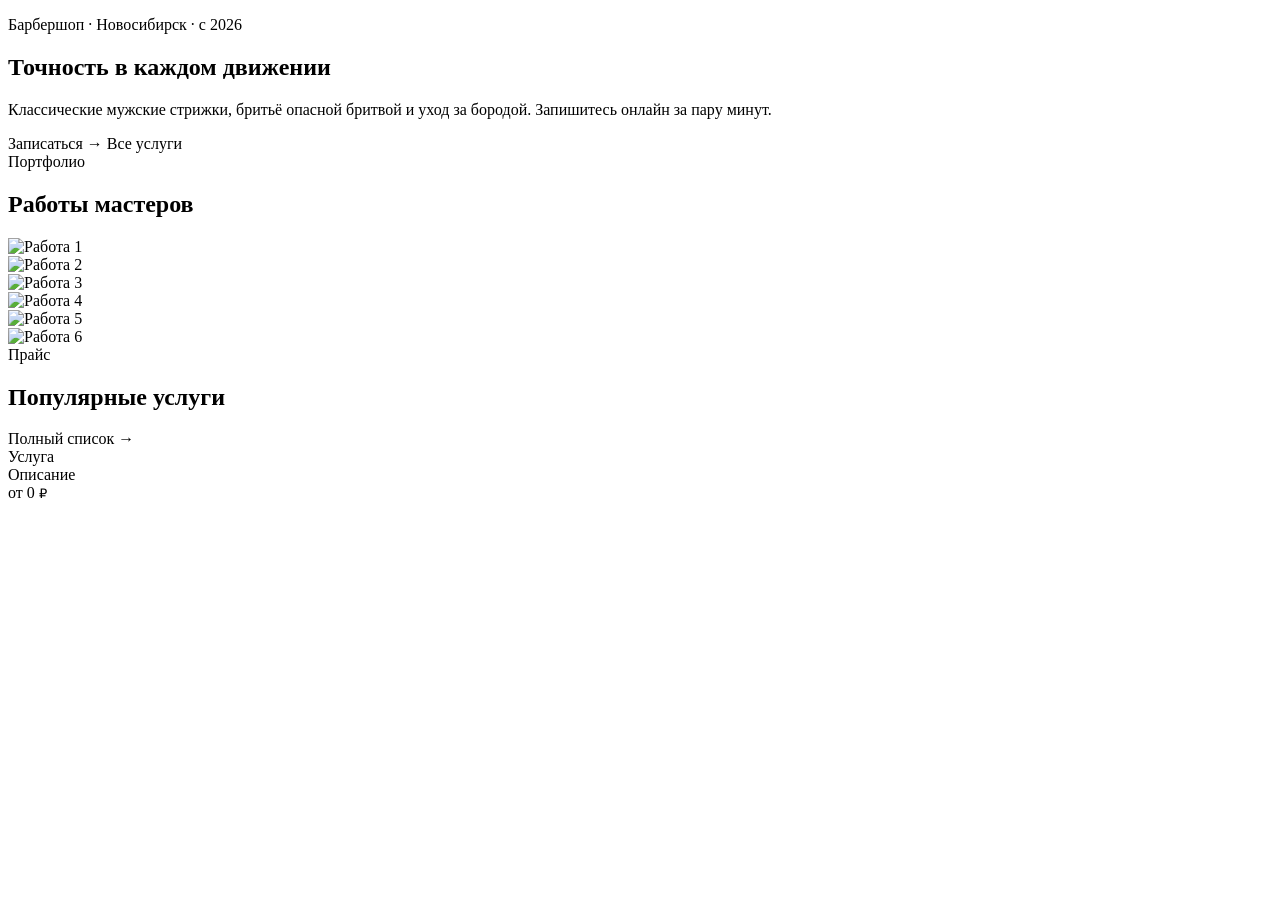
<file: oop-java/barbershop/src/main/resources/templates/index.html>
<!DOCTYPE html>
<html xmlns:th="http://www.thymeleaf.org" lang="ru">
<head th:replace="~{fragments/fragments :: head('ОСТРИЁ')}"></head>
<body>

<header th:replace="~{fragments/fragments :: header('home')}"></header>

<!-- HERO -->
<section class="hero">
    <div class="wrap">
        <p class="eyebrow">Барбершоп · Новосибирск · с 2026</p>
        <h1>Точность в каждом движении</h1>
        <p class="sub">Классические мужские стрижки, бритьё опасной бритвой и уход
            за бородой. Запишитесь онлайн за пару минут.</p>
        <div class="cta-row">
            <a class="btn" th:href="@{/booking}">Записаться <span class="arr">→</span></a>
            <a class="btn ghost" th:href="@{/services}">Все услуги</a>
        </div>
    </div>
</section>

<!-- РАБОТЫ МАСТЕРОВ -->
<section class="block ba-band">
    <div class="wrap">
        <div class="sec-head">
            <div>
                <span class="eyebrow">Портфолио</span>
                <h2>Работы мастеров</h2>
            </div>
        </div>
        <div class="works-grid">
            <div class="work"><img th:src="@{/images/works/work-1.jpg}" alt="Работа 1"/></div>
            <div class="work"><img th:src="@{/images/works/work-2.jpg}" alt="Работа 2"/></div>
            <div class="work"><img th:src="@{/images/works/work-3.jpg}" alt="Работа 3"/></div>
            <div class="work"><img th:src="@{/images/works/work-4.jpg}" alt="Работа 4"/></div>
            <div class="work"><img th:src="@{/images/works/work-5.jpg}" alt="Работа 5"/></div>
            <div class="work"><img th:src="@{/images/works/work-6.jpg}" alt="Работа 6"/></div>
        </div>
    </div>
</section>

<!-- УСЛУГИ (превью) -->
<section class="block">
    <div class="wrap">
        <div class="sec-head">
            <div>
                <span class="eyebrow">Прайс</span>
                <h2>Популярные услуги</h2>
            </div>
            <a class="svc-book" th:href="@{/services}">Полный список →</a>
        </div>
        <div class="svc-list">
            <div class="svc" th:each="s : ${topServices}">
                <div class="nm" th:text="${s.name}">Услуга</div>
                <div class="desc" th:text="${s.description}">Описание</div>
                <div class="price">
                    от <span th:text="${#numbers.formatInteger(s.priceRub, 1, 'WHITESPACE')}">0</span>
                    <small>₽</small>
                </div>
            </div>
        </div>
    </div>
</section>

<footer th:replace="~{fragments/fragments :: contacts}"></footer>

</body>
</html>
</file>
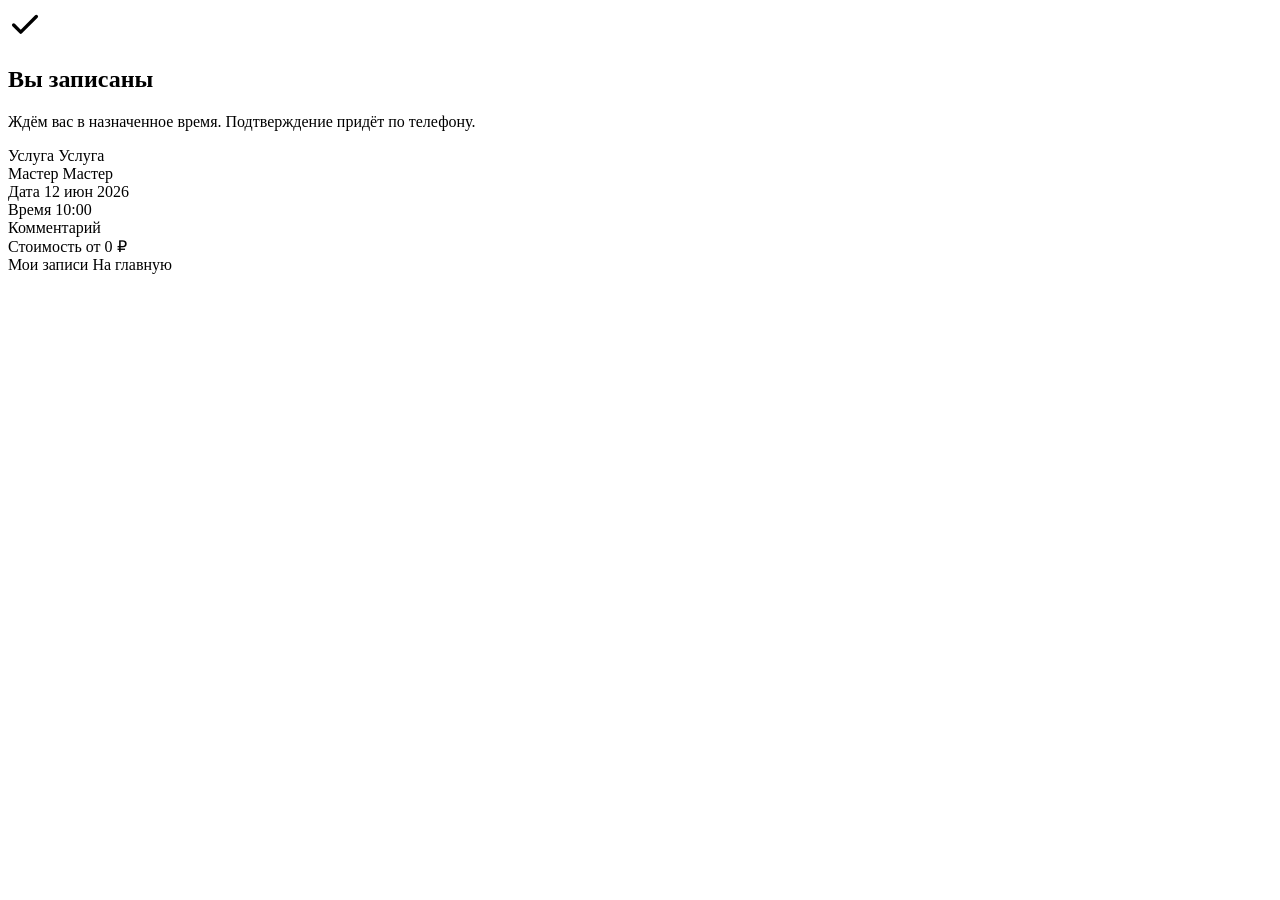
<file: oop-java/barbershop/src/main/resources/templates/booking-success.html>
<!DOCTYPE html>
<html xmlns:th="http://www.thymeleaf.org" lang="ru">
<head th:replace="~{fragments/fragments :: head('Запись создана — ОСТРИЁ')}"></head>
<body>

<header th:replace="~{fragments/fragments :: header('')}"></header>

<div class="booking-wrap wrap">
    <div class="bk-success">
        <div class="bk-check">
            <svg width="34" height="34" viewBox="0 0 24 24" fill="none"
                 stroke="currentColor" stroke-width="2.4" stroke-linecap="round" stroke-linejoin="round">
                <polyline points="20 6 9 17 4 12"></polyline>
            </svg>
        </div>
        <h2>Вы записаны</h2>
        <p class="lead">Ждём вас в назначенное время. Подтверждение придёт по телефону.</p>

        <div class="bk-recap">
            <div class="r-row">
                <span class="r-k">Услуга</span>
                <span class="r-v" th:text="${appt.service.name}">Услуга</span>
            </div>
            <div class="r-row">
                <span class="r-k">Мастер</span>
                <span class="r-v" th:text="${appt.master.name}">Мастер</span>
            </div>
            <div class="r-row">
                <span class="r-k">Дата</span>
                <span class="r-v" th:text="${dateLabel}">12 июн 2026</span>
            </div>
            <div class="r-row">
                <span class="r-k">Время</span>
                <span class="r-v" th:text="${time}">10:00</span>
            </div>
            <div class="r-row" th:if="${appt.comment != null and !appt.comment.isBlank()}">
                <span class="r-k">Комментарий</span>
                <span class="r-v" th:text="${appt.comment}"></span>
            </div>
            <div class="r-row">
                <span class="r-k">Стоимость</span>
                <span class="r-v">
                    от <span th:text="${#numbers.formatInteger(appt.service.priceRub, 1, 'WHITESPACE')}">0</span> ₽
                </span>
            </div>
        </div>

        <div class="bk-success-actions">
            <a class="btn" th:href="@{/cabinet}">Мои записи</a>
            <a class="btn ghost" th:href="@{/}">На главную</a>
        </div>
    </div>
</div>

</body>
</html>
</file>
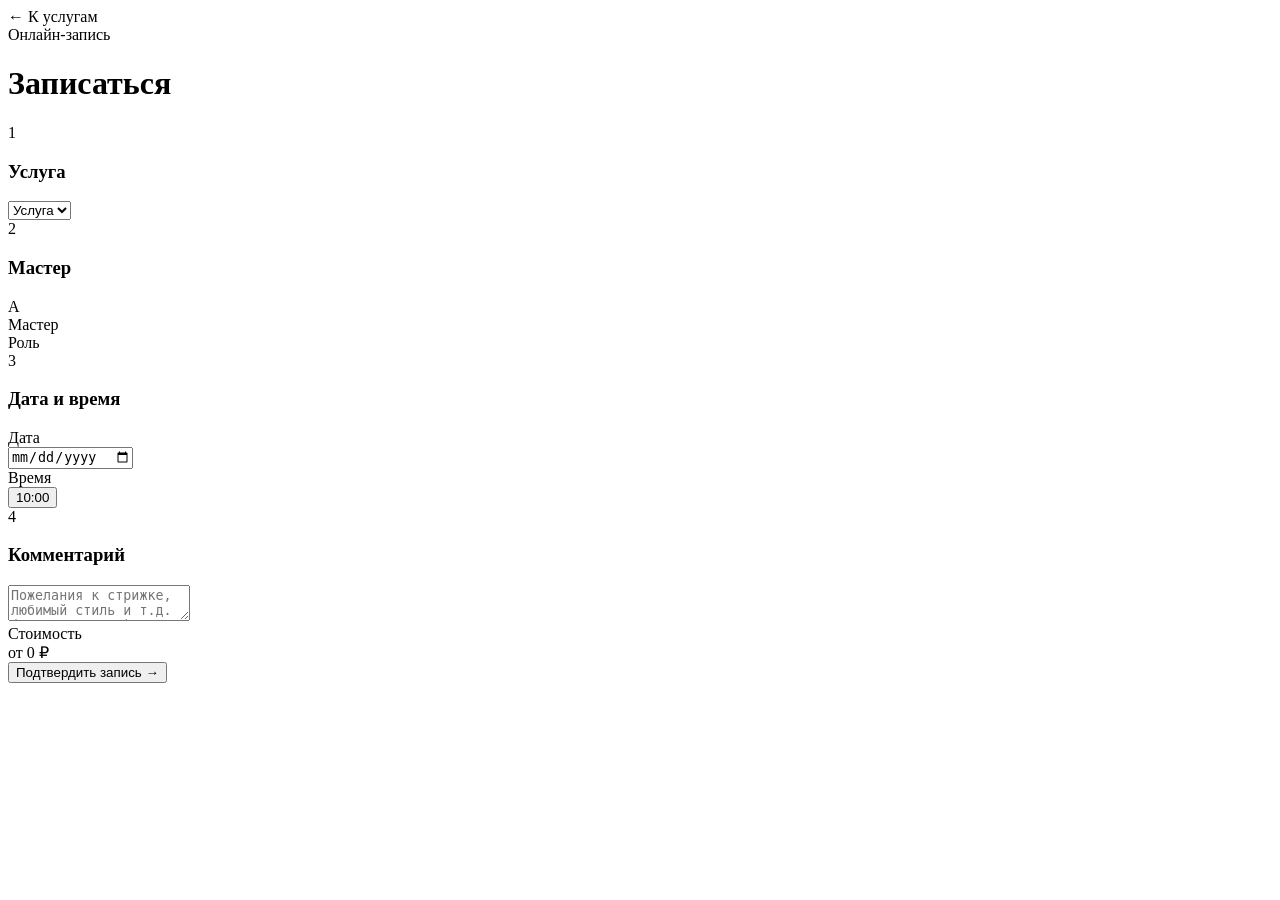
<file: oop-java/barbershop/src/main/resources/templates/booking.html>
<!DOCTYPE html>
<html xmlns:th="http://www.thymeleaf.org" lang="ru">
<head th:replace="~{fragments/fragments :: head('Запись — ОСТРИЁ')}"></head>
<body>

<header th:replace="~{fragments/fragments :: header('')}"></header>

<div class="booking-wrap wrap">
    <a class="bk-back" th:href="@{/services}">← К услугам</a>

    <div class="bk-head">
        <span class="eyebrow">Онлайн-запись</span>
        <h1>Записаться</h1>
    </div>

    <form th:action="@{/booking}" th:object="${form}" method="post">

        <!-- ШАГ 1: УСЛУГА -->
        <div class="bk-step">
            <div class="slbl"><span class="num">1</span><h3>Услуга</h3></div>
            <div class="bk-select">
                <select th:field="*{serviceId}" id="serviceSelect">
                    <option th:each="s : ${services}"
                            th:value="${s.id}"
                            th:attr="data-price=${s.priceRub}"
                            th:text="${s.name + ' — от ' + #numbers.formatInteger(s.priceRub, 1, 'WHITESPACE') + ' ₽'}">
                        Услуга
                    </option>
                </select>
            </div>
        </div>

        <!-- ШАГ 2: МАСТЕР -->
        <div class="bk-step">
            <div class="slbl"><span class="num">2</span><h3>Мастер</h3></div>
            <input type="hidden" th:field="*{masterId}" id="masterId"/>
            <div class="masters">
                <div class="master" th:each="m : ${masters}"
                     th:attr="data-mid=${m.id}">
                    <div class="av" th:text="${m.initials}">А</div>
                    <div>
                        <div class="mn" th:text="${m.name}">Мастер</div>
                        <div class="mr" th:text="${m.role}">Роль</div>
                    </div>
                </div>
            </div>
        </div>

        <!-- ШАГ 3: ДАТА И ВРЕМЯ -->
        <div class="bk-step">
            <div class="slbl"><span class="num">3</span><h3>Дата и время</h3></div>
            <div class="bk-row">
                <div>
                    <div class="sub-lbl">Дата</div>
                    <input class="inp" type="date" th:field="*{date}"
                           th:value="${today}" th:min="${today}"/>
                </div>
                <div>
                    <div class="sub-lbl">Время</div>
                    <input type="hidden" th:field="*{time}" id="timeField"/>
                    <div class="times">
                        <button type="button" class="time" th:each="t : ${slots}"
                                th:attr="data-t=${t}" th:text="${t}">10:00</button>
                    </div>
                </div>
            </div>
        </div>

        <!-- ШАГ 4: КОММЕНТАРИЙ -->
        <div class="bk-step">
            <div class="slbl"><span class="num">4</span><h3>Комментарий</h3></div>
            <textarea class="inp" th:field="*{comment}"
                      placeholder="Пожелания к стрижке, любимый стиль и т.д. (необязательно)"></textarea>
        </div>

        <!-- ПОДТВЕРЖДЕНИЕ -->
        <div class="bk-confirm">
            <div class="bk-total">
                <div class="t-lbl">Стоимость</div>
                <div class="t-val" id="bkPrice">—</div>
            </div>
            <button type="submit" class="btn lg">Подтвердить запись <span class="arr">→</span></button>
        </div>

        <p class="bk-err" th:if="${error}" th:text="${error}"></p>
    </form>
</div>

<script th:inline="none">
    var select = document.getElementById('serviceSelect');
    var priceBox = document.getElementById('bkPrice');
    var masterHidden = document.getElementById('masterId');
    var timeHidden = document.getElementById('timeField');

    function updatePrice() {
        var opt = select.options[select.selectedIndex];
        if (!opt) { priceBox.textContent = '—'; return; }
        var p = opt.getAttribute('data-price');
        priceBox.textContent = 'от ' + Number(p).toLocaleString('ru-RU') + ' ₽';
    }
    select.addEventListener('change', updatePrice);
    updatePrice();

    document.querySelectorAll('.master').forEach(function (card) {
        card.addEventListener('click', function () {
            document.querySelectorAll('.master').forEach(function (c) { c.classList.remove('sel'); });
            card.classList.add('sel');
            masterHidden.value = card.getAttribute('data-mid');
        });
        if (masterHidden.value && card.getAttribute('data-mid') === masterHidden.value) {
            card.classList.add('sel');
        }
    });

    document.querySelectorAll('.time').forEach(function (pill) {
        pill.addEventListener('click', function () {
            document.querySelectorAll('.time').forEach(function (p) { p.classList.remove('sel'); });
            pill.classList.add('sel');
            timeHidden.value = pill.getAttribute('data-t');
        });
        if (timeHidden.value && pill.getAttribute('data-t') === timeHidden.value) {
            pill.classList.add('sel');
        }
    });
</script>

</body>
</html>
</file>
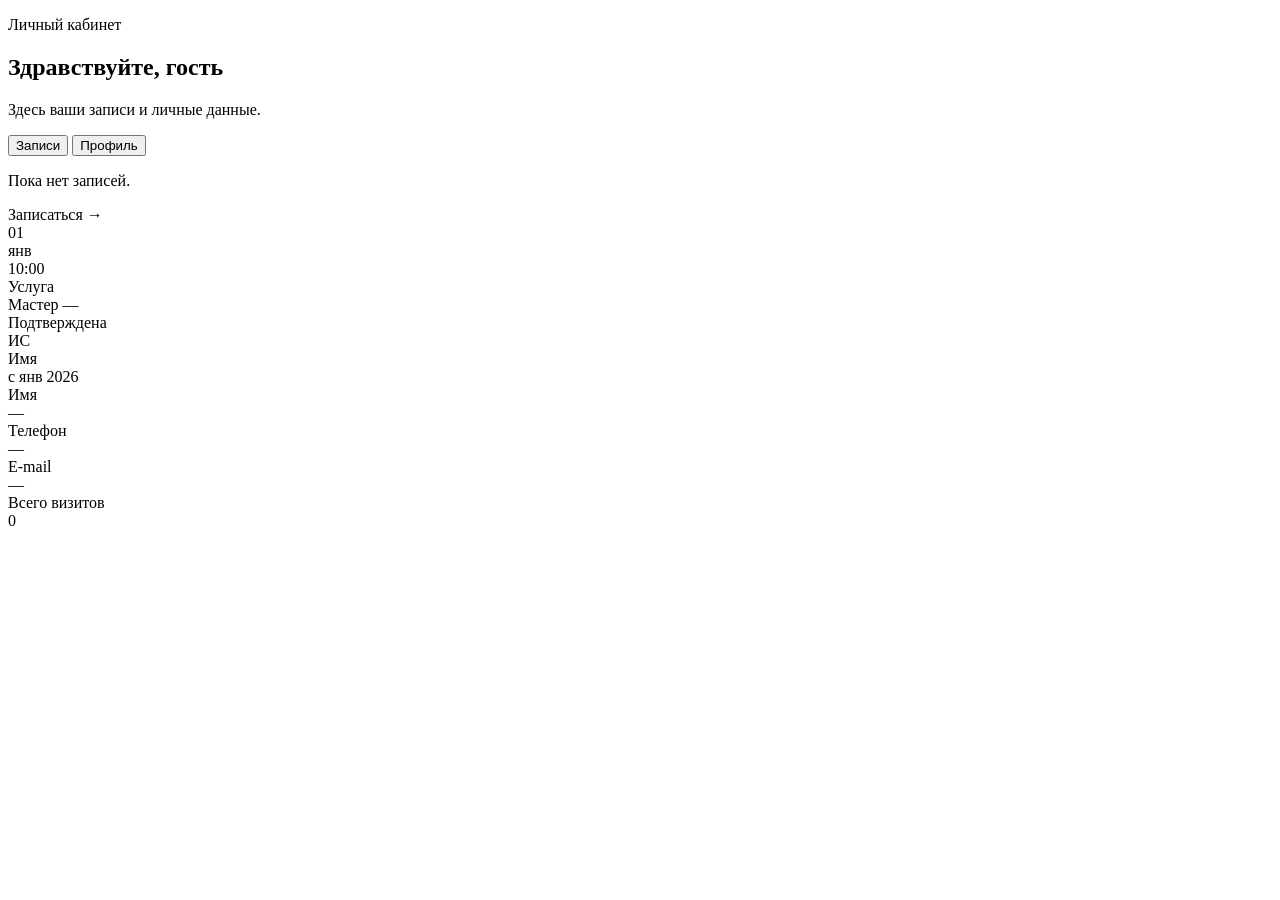
<file: oop-java/barbershop/src/main/resources/templates/cabinet.html>
<!DOCTYPE html>
<html xmlns:th="http://www.thymeleaf.org" lang="ru">
<head th:replace="~{fragments/fragments :: head('Личный кабинет — ОСТРИЁ')}"></head>
<body>

<header th:replace="~{fragments/fragments :: header('account')}"></header>

<section class="lk-head">
    <div class="wrap">
        <p class="eyebrow">Личный кабинет</p>
        <h1>Здравствуйте, <span th:text="${firstName}">гость</span></h1>
        <p class="sub">Здесь ваши записи и личные данные.</p>

        <div class="tabs">
            <button class="tab active" data-tab="appts">Записи</button>
            <button class="tab" data-tab="profile">Профиль</button>
        </div>
    </div>
</section>

<!-- ВКЛАДКА: ЗАПИСИ -->
<div class="tab-panel show" id="panel-appts">
    <div class="wrap">
        <div th:if="${appts.isEmpty()}" class="empty-state">
            <p>Пока нет записей.</p>
            <a class="btn" th:href="@{/booking}">Записаться <span class="arr">→</span></a>
        </div>

        <div th:unless="${appts.isEmpty()}">
            <div class="appt" th:each="a : ${appts}">
                <div class="date">
                    <div class="d" th:text="${a.day}">01</div>
                    <div class="m" th:text="${a.month}">янв</div>
                    <div class="t" th:text="${a.time}">10:00</div>
                </div>
                <div>
                    <div class="nm" th:text="${a.serviceName}">Услуга</div>
                    <div class="meta">Мастер <span th:text="${a.masterName}">—</span></div>
                </div>
                <span class="status" th:classappend="${a.statusClass}"
                      th:text="${a.statusLabel}">Подтверждена</span>
            </div>
        </div>
    </div>
</div>

<!-- ВКЛАДКА: ПРОФИЛЬ -->
<div class="tab-panel" id="panel-profile">
    <div class="wrap">
        <div class="prof">
            <div class="prof-card">
                <div class="avatar" th:text="${initials}">ИС</div>
                <div class="pname" th:text="${currentUser.fullName}">Имя</div>
                <div class="pmail" th:text="${memberSince}">с янв 2026</div>
            </div>
            <div>
                <div class="field-row">
                    <div class="field">
                        <label>Имя</label>
                        <div class="val" th:text="${currentUser.fullName}">—</div>
                    </div>
                    <div class="field">
                        <label>Телефон</label>
                        <div class="val" th:text="${currentUser.phone}">—</div>
                    </div>
                </div>
                <div class="field-row">
                    <div class="field">
                        <label>E-mail</label>
                        <div class="val" th:text="${currentUser.email}">—</div>
                    </div>
                    <div class="field">
                        <label>Всего визитов</label>
                        <div class="val" th:text="${visits}">0</div>
                    </div>
                </div>
            </div>
        </div>
    </div>
</div>

<footer th:replace="~{fragments/fragments :: contacts}"></footer>

<script th:inline="none">
    document.querySelectorAll('.tab').forEach(function (btn) {
        btn.addEventListener('click', function () {
            document.querySelectorAll('.tab').forEach(function (b) { b.classList.remove('active'); });
            document.querySelectorAll('.tab-panel').forEach(function (p) { p.classList.remove('show'); });
            btn.classList.add('active');
            document.getElementById('panel-' + btn.dataset.tab).classList.add('show');
        });
    });
</script>

</body>
</html>
</file>
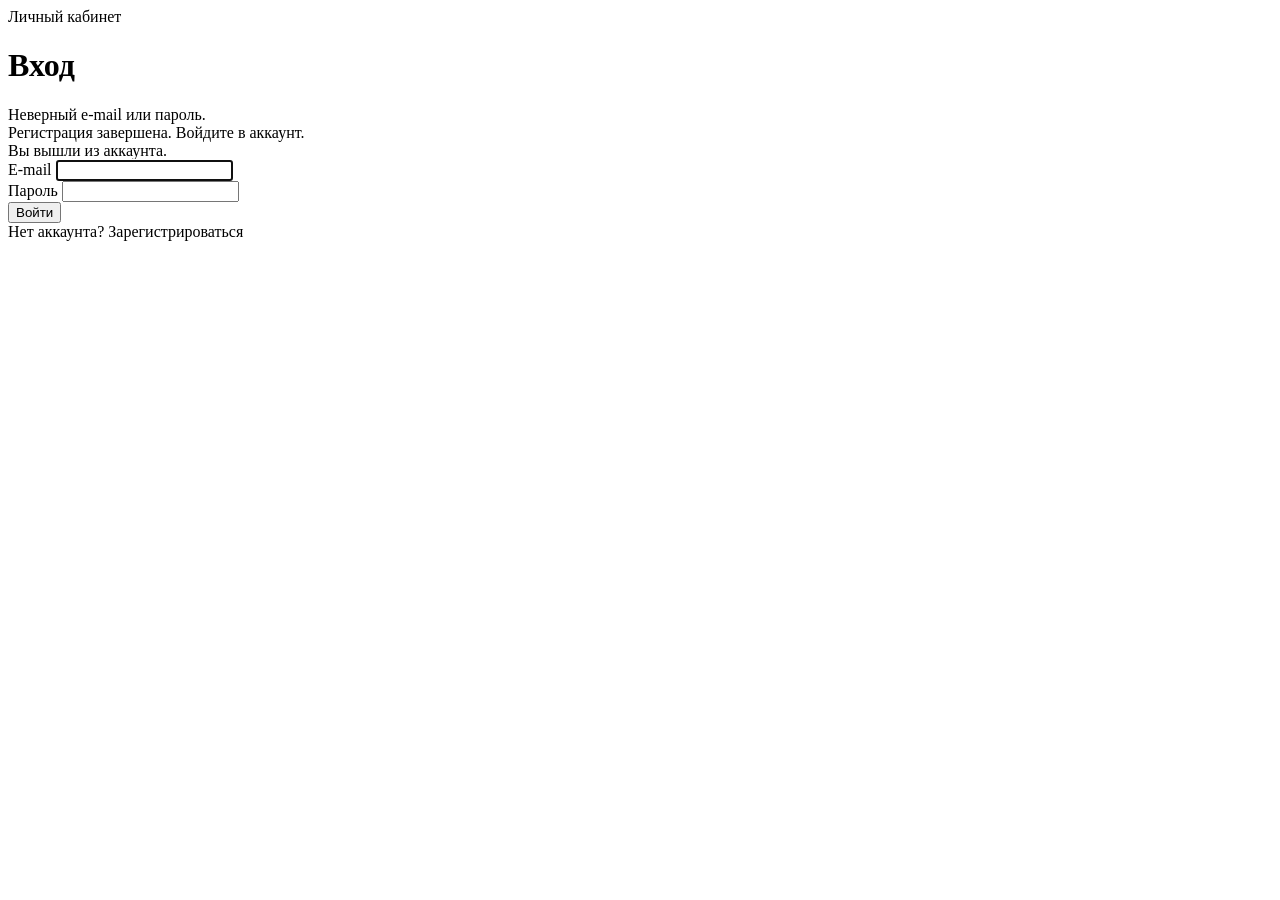
<file: oop-java/barbershop/src/main/resources/templates/login.html>
<!DOCTYPE html>
<html xmlns:th="http://www.thymeleaf.org" lang="ru">
<head th:replace="~{fragments/fragments :: head('Вход — ОСТРИЁ')}"></head>
<body>

<header th:replace="~{fragments/fragments :: header('')}"></header>

<div class="auth-wrap wrap">
    <div class="auth-card">
        <span class="eyebrow">Личный кабинет</span>
        <h1>Вход</h1>

        <div class="auth-msg err" th:if="${param.error}">
            Неверный e-mail или пароль.
        </div>
        <div class="auth-msg ok" th:if="${param.registered}">
            Регистрация завершена. Войдите в аккаунт.
        </div>
        <div class="auth-msg ok" th:if="${param.logout}">
            Вы вышли из аккаунта.
        </div>

        <form th:action="@{/login}" method="post">
            <div class="auth-field">
                <label>E-mail</label>
                <input class="inp" type="email" name="username" required autofocus/>
            </div>
            <div class="auth-field">
                <label>Пароль</label>
                <input class="inp" type="password" name="password" required/>
            </div>
            <button type="submit" class="btn full lg">Войти</button>
        </form>

        <div class="auth-foot">
            Нет аккаунта? <a th:href="@{/register}">Зарегистрироваться</a>
        </div>
    </div>
</div>

</body>
</html>
</file>
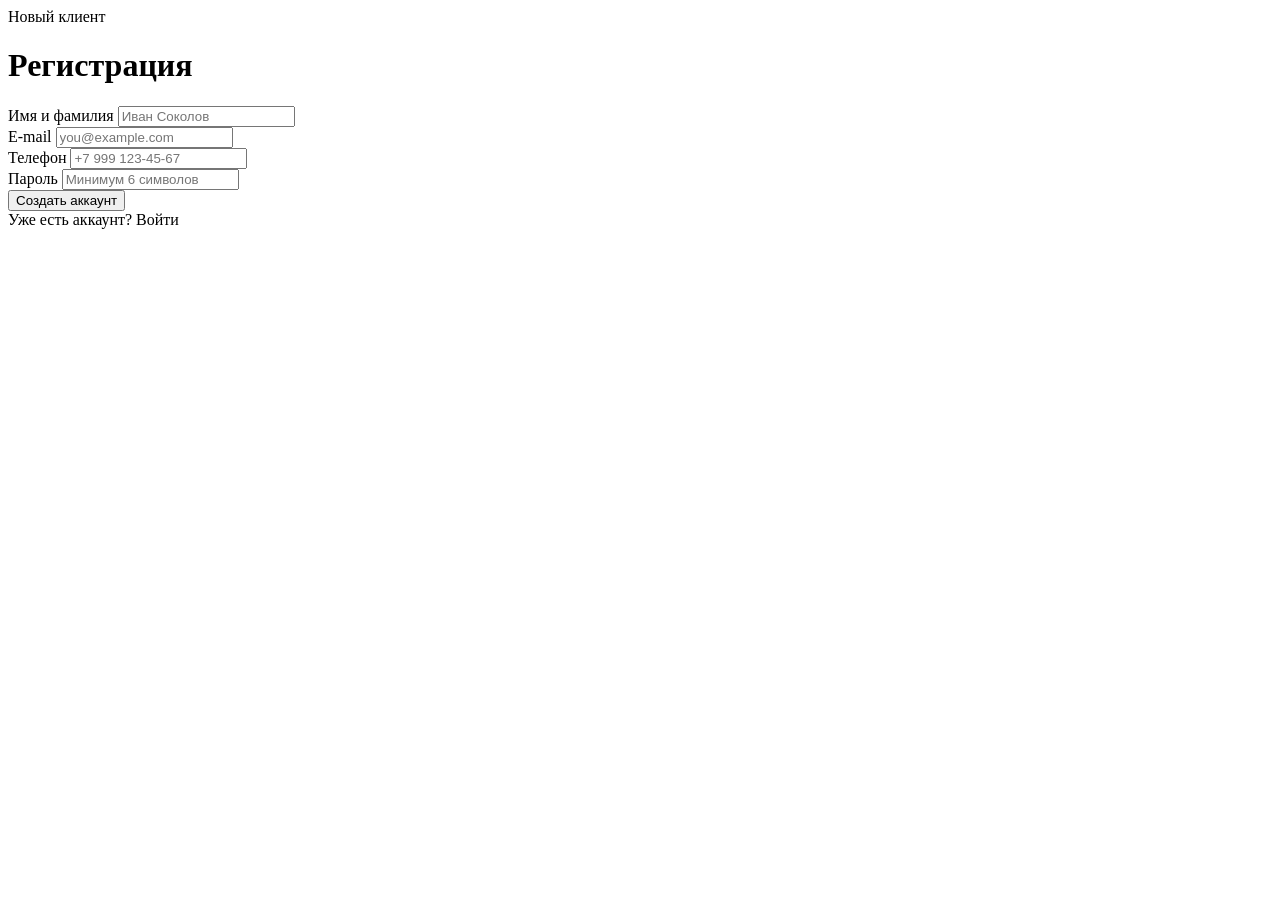
<file: oop-java/barbershop/src/main/resources/templates/register.html>
<!DOCTYPE html>
<html xmlns:th="http://www.thymeleaf.org" lang="ru">
<head th:replace="~{fragments/fragments :: head('Регистрация — ОСТРИЁ')}"></head>
<body>

<header th:replace="~{fragments/fragments :: header('')}"></header>

<div class="auth-wrap wrap">
    <div class="auth-card">
        <span class="eyebrow">Новый клиент</span>
        <h1>Регистрация</h1>

        <form th:action="@{/register}" th:object="${form}" method="post">
            <div class="auth-field">
                <label>Имя и фамилия</label>
                <input class="inp" type="text" th:field="*{fullName}" placeholder="Иван Соколов"/>
                <div class="field-err" th:if="${#fields.hasErrors('fullName')}" th:errors="*{fullName}"></div>
            </div>
            <div class="auth-field">
                <label>E-mail</label>
                <input class="inp" type="email" th:field="*{email}" placeholder="you@example.com"/>
                <div class="field-err" th:if="${#fields.hasErrors('email')}" th:errors="*{email}"></div>
            </div>
            <div class="auth-field">
                <label>Телефон</label>
                <input class="inp" type="text" th:field="*{phone}" placeholder="+7 999 123-45-67"/>
                <div class="field-err" th:if="${#fields.hasErrors('phone')}" th:errors="*{phone}"></div>
            </div>
            <div class="auth-field">
                <label>Пароль</label>
                <input class="inp" type="password" th:field="*{password}" placeholder="Минимум 6 символов"/>
                <div class="field-err" th:if="${#fields.hasErrors('password')}" th:errors="*{password}"></div>
            </div>
            <button type="submit" class="btn full lg">Создать аккаунт</button>
        </form>

        <div class="auth-foot">
            Уже есть аккаунт? <a th:href="@{/login}">Войти</a>
        </div>
    </div>
</div>

</body>
</html>
</file>
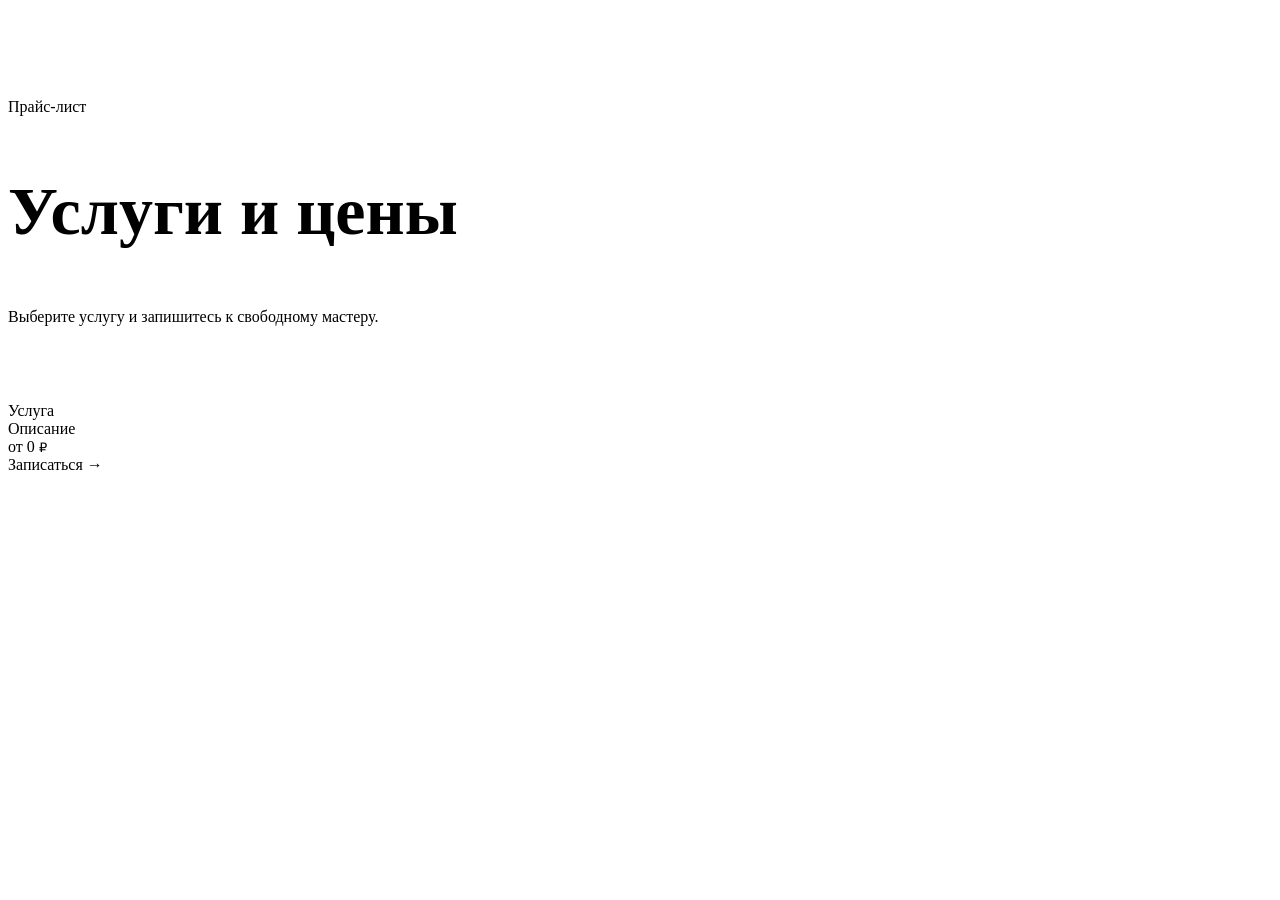
<file: oop-java/barbershop/src/main/resources/templates/services.html>
<!DOCTYPE html>
<html xmlns:th="http://www.thymeleaf.org" lang="ru">
<head th:replace="~{fragments/fragments :: head('Услуги и цены — ОСТРИЁ')}"></head>
<body>

<header th:replace="~{fragments/fragments :: header('services')}"></header>

<section class="hero" style="padding:74px 0 40px">
    <div class="wrap">
        <p class="eyebrow">Прайс-лист</p>
        <h1 style="font-size:clamp(40px,6vw,68px)">Услуги и цены</h1>
        <p class="sub">Выберите услугу и запишитесь к свободному мастеру.</p>
    </div>
</section>

<section class="block" style="padding-top:20px">
    <div class="wrap">
        <div class="svc-list">
            <div class="svc" th:each="s : ${services}">
                <div class="nm" th:text="${s.name}">Услуга</div>
                <div class="desc" th:text="${s.description}">Описание</div>
                <div class="price">
                    от <span th:text="${#numbers.formatInteger(s.priceRub, 1, 'WHITESPACE')}">0</span>
                    <small>₽</small>
                </div>
                <a class="svc-book" th:href="@{/booking(service=${s.id})}">Записаться →</a>
            </div>
        </div>
    </div>
</section>

<footer th:replace="~{fragments/fragments :: contacts}"></footer>

</body>
</html>
</file>
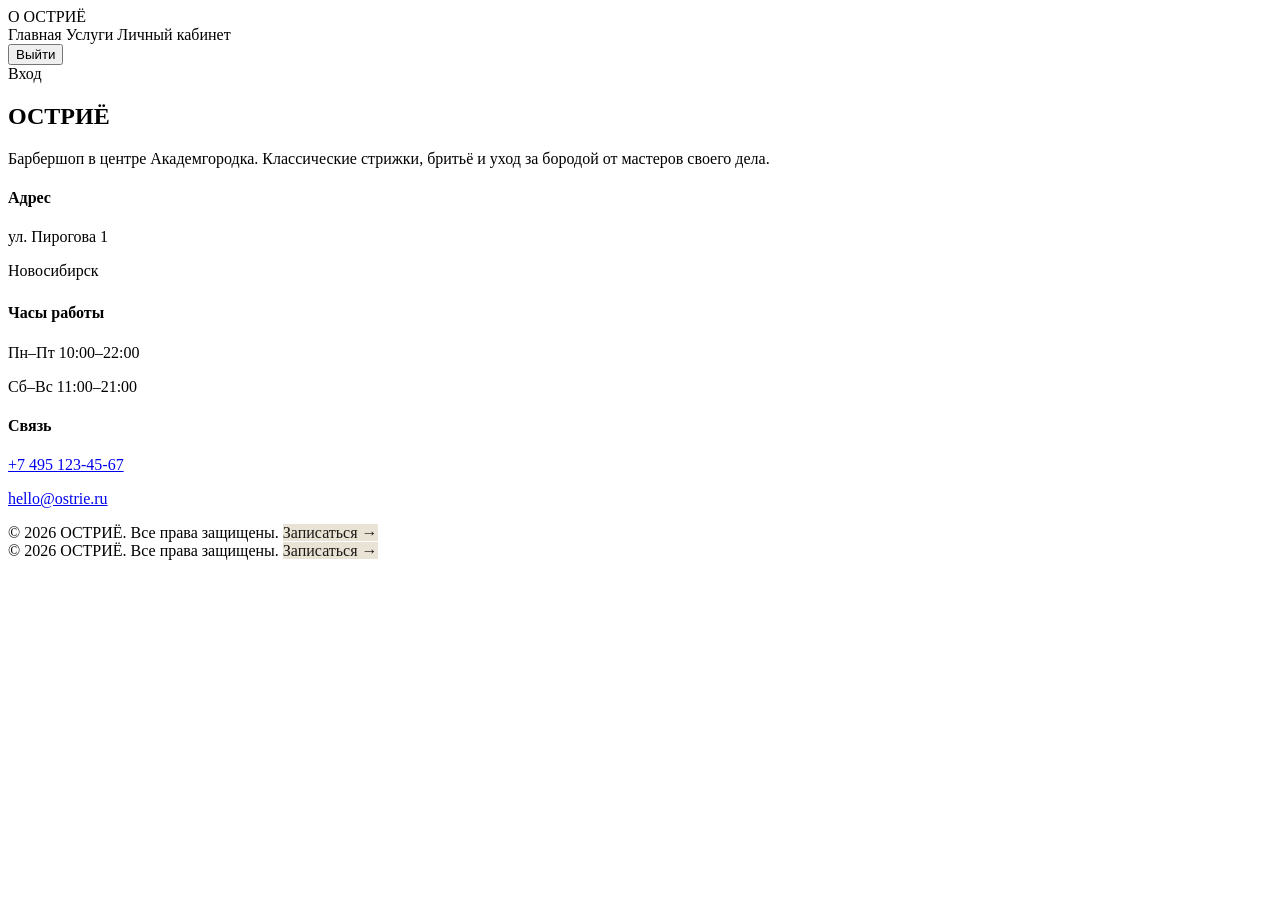
<file: oop-java/barbershop/src/main/resources/templates/fragments/fragments.html>
<!DOCTYPE html>
<html xmlns:th="http://www.thymeleaf.org" lang="ru">
<head th:fragment="head(title)">
    <meta charset="UTF-8"/>
    <meta name="viewport" content="width=device-width, initial-scale=1.0"/>
    <title th:text="${title}">ОСТРИЁ</title>
    <link rel="preconnect" href="https://fonts.googleapis.com"/>
    <link rel="preconnect" href="https://fonts.gstatic.com" crossorigin/>
    <link href="https://fonts.googleapis.com/css2?family=Cormorant+Garamond:wght@500;600;700&display=swap" rel="stylesheet"/>
    <link rel="stylesheet" th:href="@{/css/style.css}"/>
    <link rel="icon" type="image/svg+xml" th:href="@{/favicon.svg}"/>
</head>
<body>

<!-- ============ ШАПКА ============ -->
<header th:fragment="header(active)">
    <div class="wrap nav">
        <a class="brand" th:href="@{/}">
            <span class="mark">О</span>
            <span class="name">ОСТРИЁ</span>
        </a>
        <nav class="links">
            <a class="navlink" th:href="@{/}"
               th:classappend="${active == 'home'} ? 'active'">Главная</a>
            <a class="navlink" th:href="@{/services}"
               th:classappend="${active == 'services'} ? 'active'">Услуги</a>

            <th:block th:if="${currentUser != null}">
                <a class="navlink" th:href="@{/cabinet}"
                   th:classappend="${active == 'account'} ? 'active'">Личный кабинет</a>
                <form class="logout-form" th:action="@{/logout}" method="post">
                    <button type="submit" class="exit">Выйти</button>
                </form>
            </th:block>

            <a class="navlink exit" th:if="${currentUser == null}"
               th:href="@{/login}">Вход</a>
        </nav>
    </div>
</header>

<!-- ============ ПОДВАЛ С КОНТАКТАМИ ============ -->
<footer th:fragment="contacts">
    <div class="wrap">
        <div class="foot-grid">
            <div>
                <h2>ОСТРИЁ</h2>
                <p class="f-lead">Барбершоп в центре Академгородка. Классические стрижки,
                    бритьё и уход за бородой от мастеров своего дела.</p>
            </div>
            <div class="f-col">
                <h4>Адрес</h4>
                <p>ул. Пирогова 1</p>
                <p>Новосибирск</p>
                <h4 style="margin-top:24px">Часы работы</h4>
                <p>Пн–Пт 10:00–22:00</p>
                <p>Сб–Вс 11:00–21:00</p>
            </div>
            <div class="f-col">
                <h4>Связь</h4>
                <p><a href="tel:+74951234567">+7 495 123-45-67</a></p>
                <p><a href="mailto:hello@ostrie.ru">hello@ostrie.ru</a></p>
            </div>
        </div>
        <div class="f-bot">
            <span>© 2026 ОСТРИЁ. Все права защищены.</span>
            <a class="btn" th:href="@{/booking}" style="color:#1C1915;background:#E9E3D6;border-color:#E9E3D6">
                Записаться <span class="arr">→</span>
            </a>
        </div>
    </div>
</footer>

<!-- ============ КОРОТКИЙ ПОДВАЛ ============ -->
<footer th:fragment="footerSmall">
    <div class="wrap">
        <div class="f-bot" style="margin-top:0;border-top:0;padding-top:0">
            <span>© 2026 ОСТРИЁ. Все права защищены.</span>
            <a class="btn" th:href="@{/booking}" style="color:#1C1915;background:#E9E3D6;border-color:#E9E3D6">
                Записаться <span class="arr">→</span>
            </a>
        </div>
    </div>
</footer>

</body>
</html>
</file>
